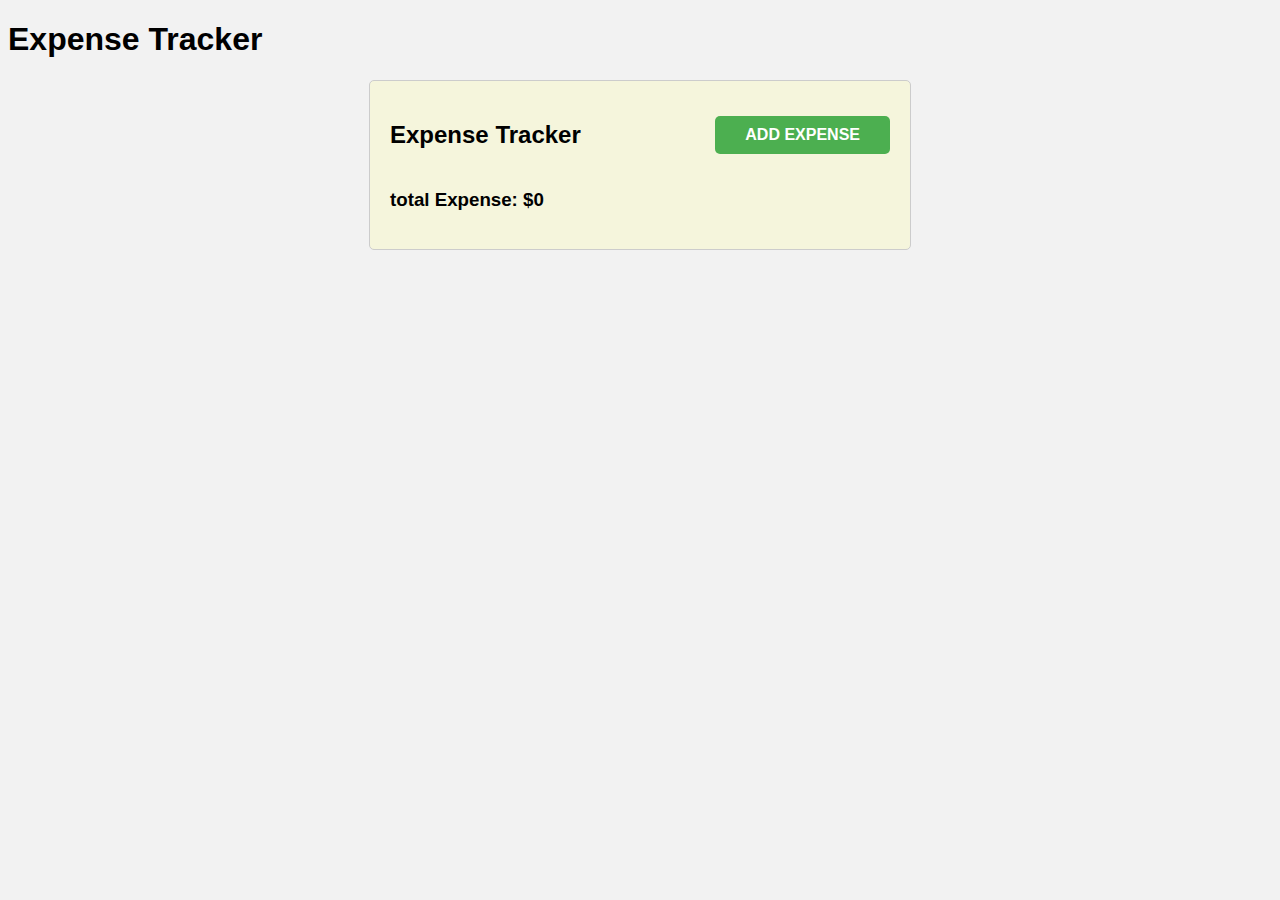
<file: Expense-Tracker/index.html>
<!DOCTYPE html>
<html lang="en">
<head>
    <meta charset="UTF-8">
    <meta name="viewport" content="width=device-width, initial-scale=1.0">
    <title>Expense Tracker</title>
    <link rel="stylesheet" href="style.css">
</head>
<body>
    <h1>Expense Tracker</h1>

    <div class="expense-tracker">
        <div class="expense-header">
            <h2>Expense Tracker</h2>
            <button class="add-expense-btn">Add Expense</button>
        </div>
  
        <div class="expense-list"></div>

        <div class="total-expense">
            <h3>total Expense: $0</h3>
        </div>
        
    </div>
<script src="script.js"></script>
</body>
</html>
</file>
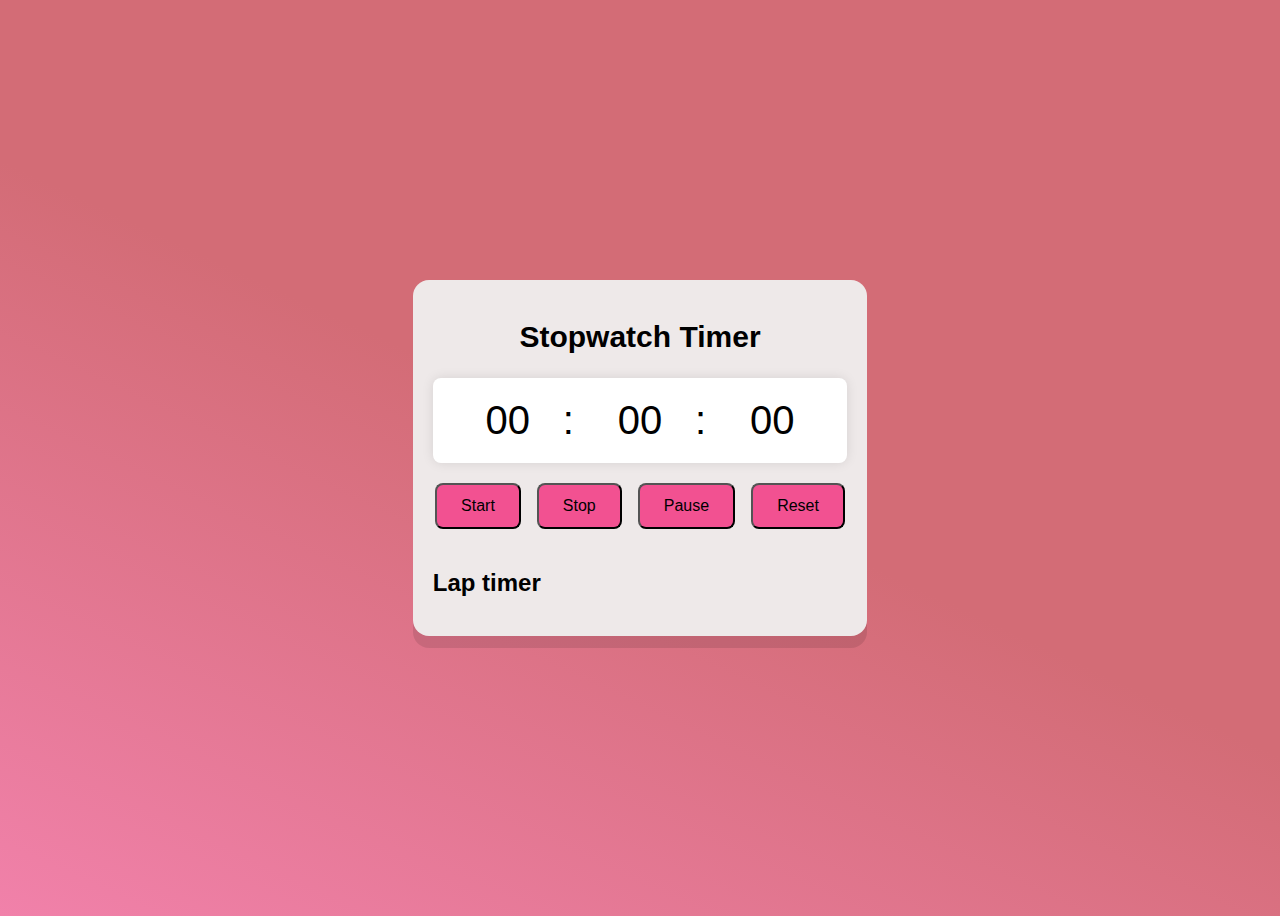
<file: stopwatch/index.html>
<!DOCTYPE html>
<html lang="en">
<head>
    <meta charset="UTF-8">
    <meta name="viewport" content="width=device-width, initial-scale=1.0">
    <title>Document</title>
    <link rel="stylesheet" href="style.css">

</head>
<body>
    
    <div class ="container">
        <h1 class="title">Stopwatch Timer</h1>
        <div class="Stopwatch">
            <div class="timer">
                <span id="minutes">00</span>:
                <span id="seconds">00</span>:
                <span id="miliseconds">00</span>
            </div>

            <div class="controls">
                <button id="start">Start</button>
                <button id="stop">Stop</button>
                <button id="pause">Pause</button>
                <button id="reset">Reset</button>
            </div>

            <div class="laps">
                <h2 class="lap-title">Lap timer</h2>
                <ul id="laplist"></ul>
            </div>
   

        </div>


    </div>



    <script src="script.js"></script>
</body>
</html>
</file>
<file: Expense-Tracker/style.css>
body{
    background-color: #f2f2f2;
    font-family: 'Lucida Sans', 'Lucida Sans Regular', 'Lucida Grande', 'Lucida Sans Unicode', Geneva, Verdana, sans-serif;
}

.expense-tracker{

    max-width: 500px;
    margin: 0 auto;
    padding: 20px;
    font-family: 'Lucida Sans', 'Lucida Sans Regular', 'Lucida Grande', 'Lucida Sans Unicode', Geneva, Verdana, sans-serif;
    border: 1px solid #ccc;
    border-radius: 5px;
    background-color: beige;
}

.expense-header{
    display: flex;
    justify-content: space-between;
    align-items: center;
    margin-bottom: 20px;
}

.add-expense-btn{
    padding: 10px 30px;
    background-color: #4caf50;
    color: #fff;
    border: none;
    font-size: 16px;
    font-weight: 600;
    text-transform: uppercase;
    border-radius: 5px;
    cursor: pointer;
    transition: background-color 0.3s ease;
}

.total-expenses{
    text-align: right;
}

.expense-list{
    margin-bottom: 20px;
}

.expense-item{
    display: flex;
    justify-content: space-between;
    align-items: center;
    background-color: #f9f9f9;
    padding: 10px;
    border-radius: 5px;
    margin-bottom: 10px;
}

.expense-item-description{
    font-weight: bold;
}
.expense-item-amount{
    font-weight: bold;
}
  
.delete-expense-btn{
    background-color: #f44336;
    color: #fff;
    border: none;
    border-radius: 50%;
    width: 30px;
    height: 30px;
    font-size: 16px;
    font-weight: bold;
    cursor: pointer;
}
</file>
<file: stopwatch/style.css>
body{

    background:linear-gradient(25deg,#f181aa,#d36c76 50%);
    display: flex;
    justify-content: center;
    align-items: center;
    min-height: 100vh;
    font-family: sans-serif;
}


.container{
    background-color: #eee9e9;
    border-radius: 16px;
    padding: 20px;
    box-shadow: 0.0 12px rgba(0, 0,0 , 0.1);
    display: flex;
    flex-direction: column;
    align-items: center;
}

.title{
    font-size: 30px;
    margin-bottom: 1.5rem;

}

.Stopwatch{
    display: flex;
    flex-direction: column;
    align-items: center;
    gap: 20px;
}

.timer{
    font-size: 40px;
    background-color: #ffffff;
    padding: 20px;
    border-radius:8px;
    box-shadow: 0 0 12px rgba(0, 0,0 , 0.1);
    animation: pulse 1.5s infinite alternate;
}

@keyframes pulse{
    from{
        transform: scale(1);

    }

    to{
        transform: scale(1.05);
    }
}

.timer span{
    width: 110px;
    display: inline-block;
    text-align: center;
}

.controls{
    display: flex;
    gap: 1rem;
}

button{
    padding: 0.75rem 1.5rem;
    font-size: 1rem;
    background-color: #f25191;
    color:none;
    border-radius: 8px;
    cursor: pointer;
    transition: background-color 0.3s ease-in-out;
}

button:hover{
    background-color: #d72a76;

}

.lap-title{
    font-size: 1.5rem;
}

.laps{
    width: 100%;
}

ul{
    list-style-type: none;
    padding: 0;
    margin: 0;
    overflow-y: auto;
    max-height: 200px;
    background-color: #ffffff;
    border-radius: 8px;
    box-shadow: 0 0 12px rgba(0, 0,0 , 0.1);
}


li{
    padding:1rem;
    border-bottom: 1px solid #e0e0e0;

}
li:last-child{
    border-bottom: none;
}

li span{
    font-weight:700;
}
</file>
